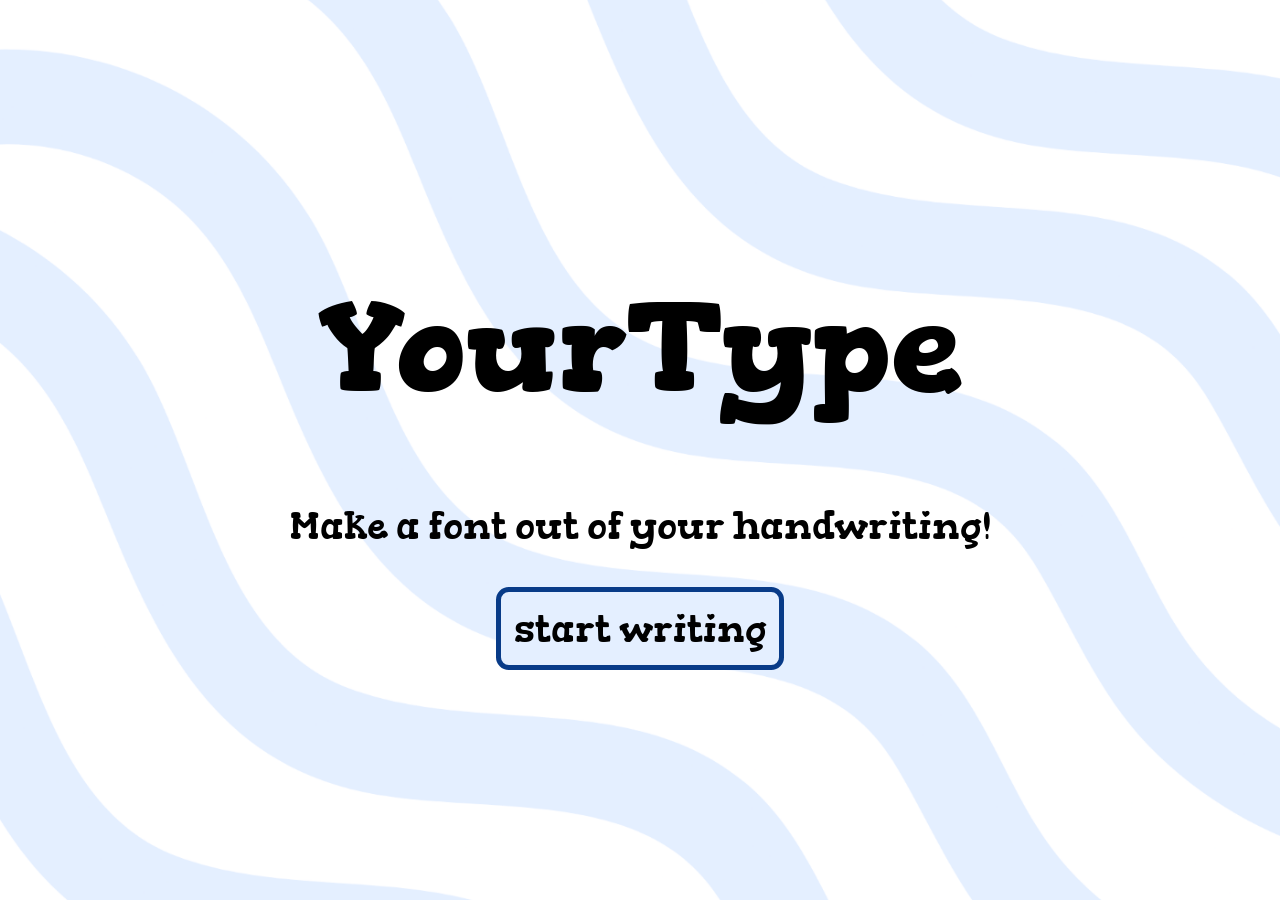
<file: index.html>
<!DOCTYPE html>
<html lang="en">
<head>
    <meta charset="UTF-8">
    <meta name="viewport" content="width=device-width, initial-scale=1.0">
    <title>Home | YourType</title>
    <link rel="stylesheet" href="style.css">
    <link rel="icon" href="images/logo.png">
</head>
<body>
    <div id="container">
        <h1 id="title">YourType</h1>
        <p id="subtitle">Make a font out of your handwriting!</p>
        <button id="godraw">start writing</button>
    </div>
    <script>
        const godraw = document.getElementById("godraw");
        godraw.addEventListener("pointerenter", ()=>{
            godraw.style.filter = "brightness(85%)";
        });
        godraw.addEventListener("pointerleave", ()=>{
            godraw.style.filter = "brightness(100%)";
        });
        godraw.addEventListener("pointerdown", ()=>{
            godraw.style.filter = "brightness(80%)";
        });
        godraw.addEventListener("pointerup", ()=>{
            godraw.style.filter = "brightness(100%)";
        });
        godraw.addEventListener("click", ()=>{
            window.location = "write";
        });
    </script>
</body>
</file>
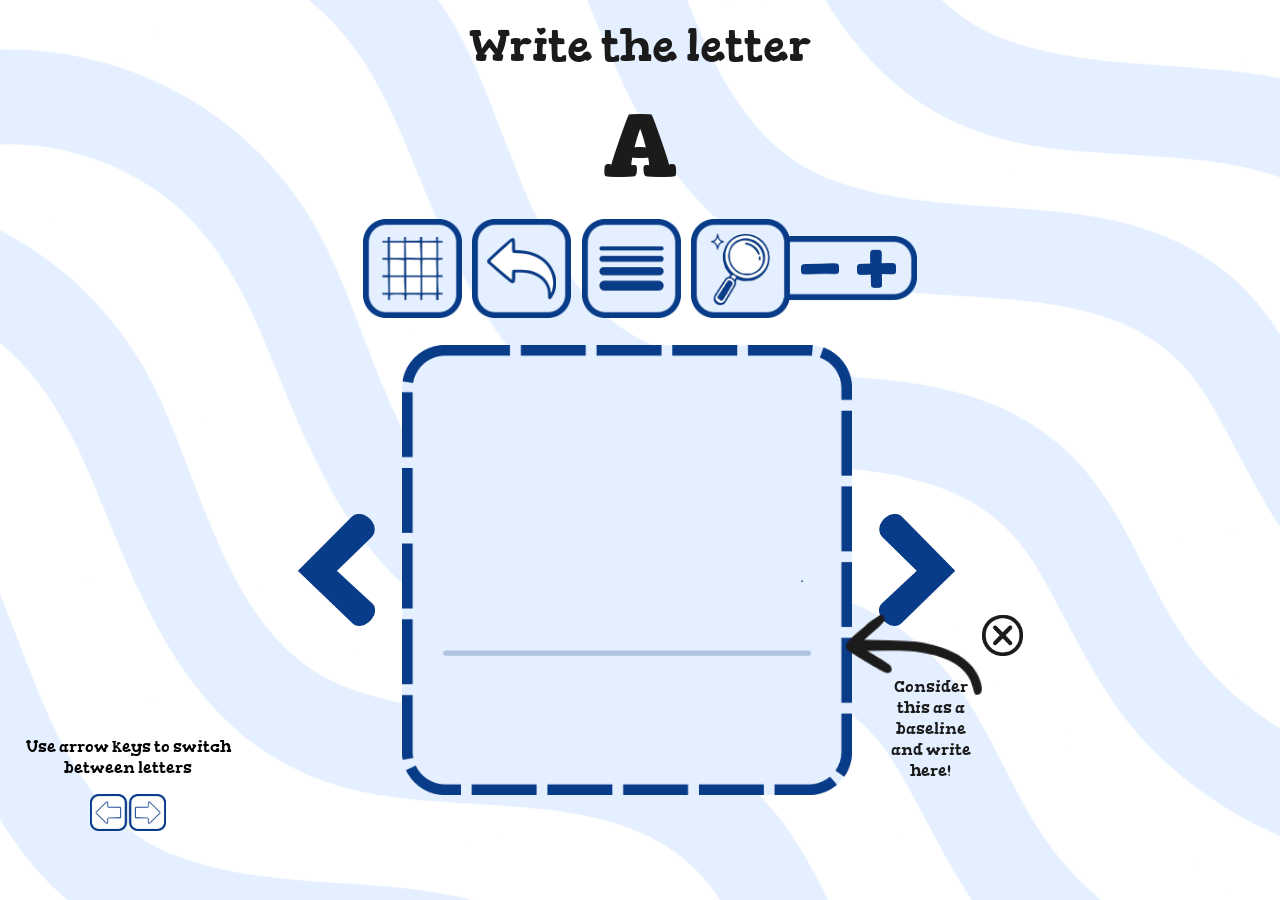
<file: draw/index.html>
<!DOCTYPE html>
<html lang="en">
<head>
    <meta charset="UTF-8">
    <meta name="viewport" content="width=device-width, initial-scale=1.0">
    <title>Write | YourType</title>
    <script src="prereq.js" defer></script>
    <script src="draw.js" defer></script>
    <script src="button.js" defer></script>
    <link rel="stylesheet" href="style.css">
    <link rel="icon" href="../images/logo.png">
</head>
<body>
    <div id="centersettings">
        <div id="settingspage">
            <img src="../images/settingsbg.png" id="settingsbg" draggable="false">
            <canvas id="settingscanvas"></canvas>

            <button id="size1"></button>
            <button id="size2"></button>
            <button id="size3"></button>
            <button id="size4"></button>
        </div>
    </div>
    <div id="wrapper">
        <div id="text">
            <p id="writetheletter">Write the letter</p>
            <p id="letter">A</p>
        </div>
        <div id="drawTools">
            <div id="buttons">
                <button id="guidelines" type="button">
                    <img src="../images/guidelines.png"id="guidelinesimg" draggable="false">
                </button>
                <button id="undo" type="button">
                    <img src="../images/undo.png" id="undoimg" draggable="false">
                </button>
                <button id="settings" type="button">
                    <img src="../images/settings.png" id="settingsimg" draggable="false">
                </button>
                <div id="resize">
                    <button id="resizebtn">
                        <img src="../images/resize.png" id="resizeimg" draggable="false">
                    </button>
                    <button type="button" id="decrease"></button>
                    <button type="button" id="increase"></button>
                    <img src="../images/decrease.png" id="decreaseimg" draggable="false">
                    <img src="../images/increase.png" id="increaseimg" draggable="false">
                </div>
            </div>
            <div id="canvasRow">
                <button id="previous" type="button">
                    <img src="../images/previous.png" id="previousimg" draggable="false">
                </button>
                <div id="canvasStyling">
                    <canvas id="canvas"></canvas>
                    <img src="../images/canvasbg0.png" id="canvasBG" draggable="false">
                </div>
                <button id="next" type="button">
                    <img src="../images/next.png" id="nextimg" draggable="false">
                </button>
                <div id="baseline">
                    <img src="../images/arrow.png" id="baseArrow">
                    <p id="baseGuide">Consider this as a baseline and write here!</p>
                    <button id="close">
                        <img src="../images/close.png">
                    </button>
                </div>
            </div>
        </div>
    </div>
    <div id="arrowinstructions">
        <p id="instructions">Use arrow keys to switch between letters</p>
        <img src="../images/arrowkeys.png" id="arrowkeys">
    </div>
</body>
</html>
</file>
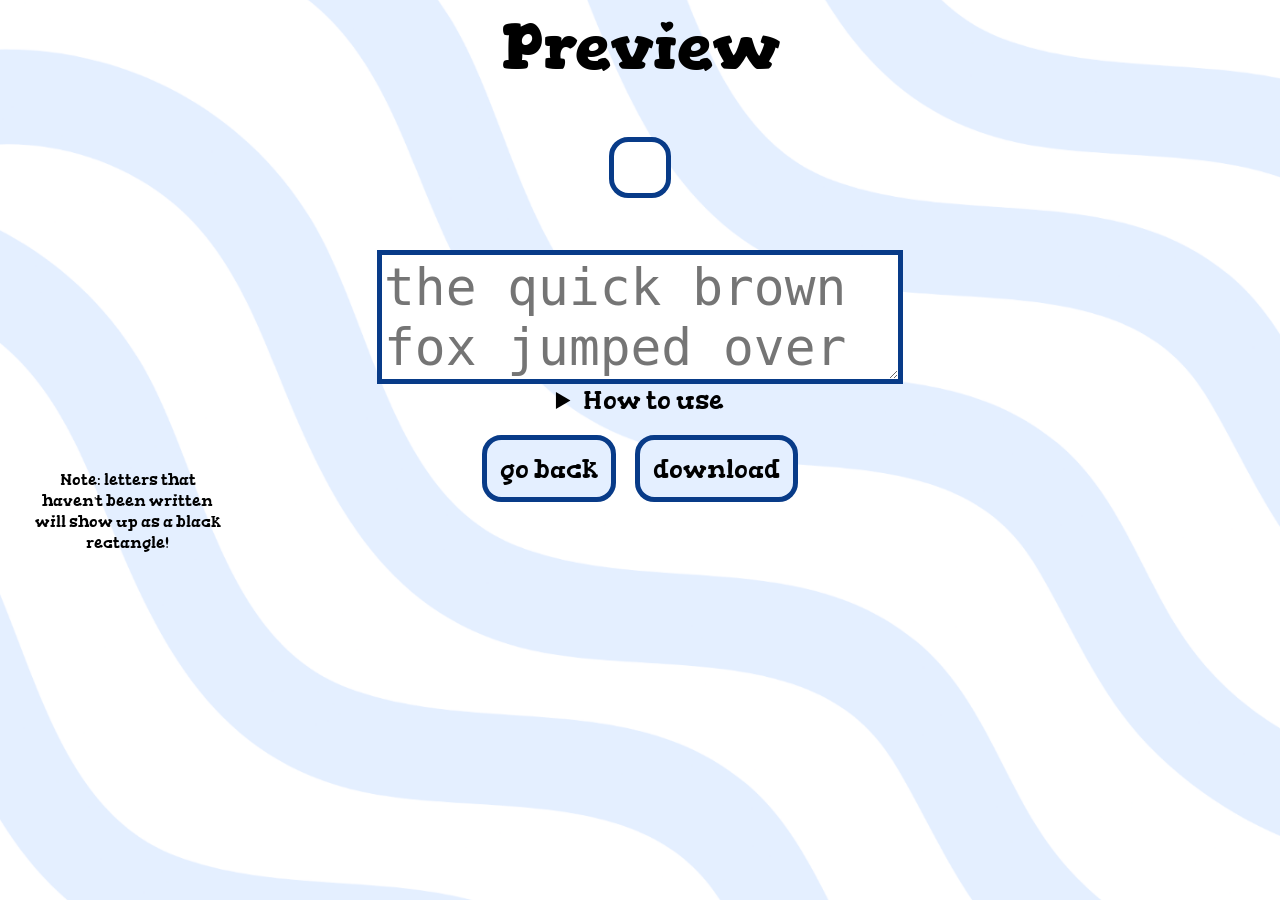
<file: preview/index.html>
<!DOCTYPE html>
<html>
    <meta charset="UTF-8">
    <meta name="viewport" content="width=device-width, initial-scale=1.0">
    <title>Preview | YourType</title>
    <script src="https://opentype.js.org/dist/opentype.js" defer></script>
    <script src="main.js" defer></script>
    <link rel="stylesheet" href="style.css">
    <link rel="icon" href="../images/logo.png">
<body>    
    <a id="downloadfont" download="myHandwriting.otf"></a>
    <div id="container">
        <h1 id="heading">Preview</h1>
        <p id="allletters"></p>
        <textarea id="previewtext" placeholder="the quick brown fox jumped over the lazy dog"></textarea>
        <details id="collapseguide">
            <summary>How to use</summary>
            <div id="guide">
                <h1>Windows</h1>
                <hr>
                <p>1. Download the .otf file.<br>2. Double-click the file to open the font preview.<br>3. Click Install at the top.<br>The font is now available in supported applications such as Microsoft Word and PowerPoint.</p>
                <h1>Linux</h1>
                <hr>
                <h2>Method 1</h2>
                <p>1. Download the .otf file.<br>2. Open your file manager and locate the downloaded file.<br>3. Double click the file to open it in your font viewer.<br>4. Click install if available.<br></p>
                <h2>Method 2</h2>
                <p>1. Open a terminal.<br>2. Run these commands:</p>
                <p id="terminal">mkdir -p ~/.local/share/fonts<br>cp ~/Downloads/myHandwriting.otf ~/.local/share/fonts/<br>fc-cache -f -v</p>
                <p>The font should be available in your applications.</p>
                <h1>MacOS</h1>
                <hr>
                <p>1. Download the .otf file.<br>2. Open it in fontBook.<br>3. Click Install Font.<br>The font is now available in supported applications.</p>
                <h1>Android</h1>
                <hr>
                <p>The process depends on your phone manufacturer.<br>Note that some android devices also don't support installing custom fonts system-wide.</p>
                <p>1. Download the .otf file.<br>2. Open your phone settings and look for Display, Fonts, or Font style.<br>3. If your phone supports importing custom fonts, select the downloaded file.</p>
            </div>
        </details>
        <div id="buttons">
            <button id="goback">go back</button>
            <button id="download">download</button>
        </div>
    </div>
    <p id="emptyletters">Note: letters that haven't been written will show up as a black rectangle!</p>
</body>
</html>
</file>
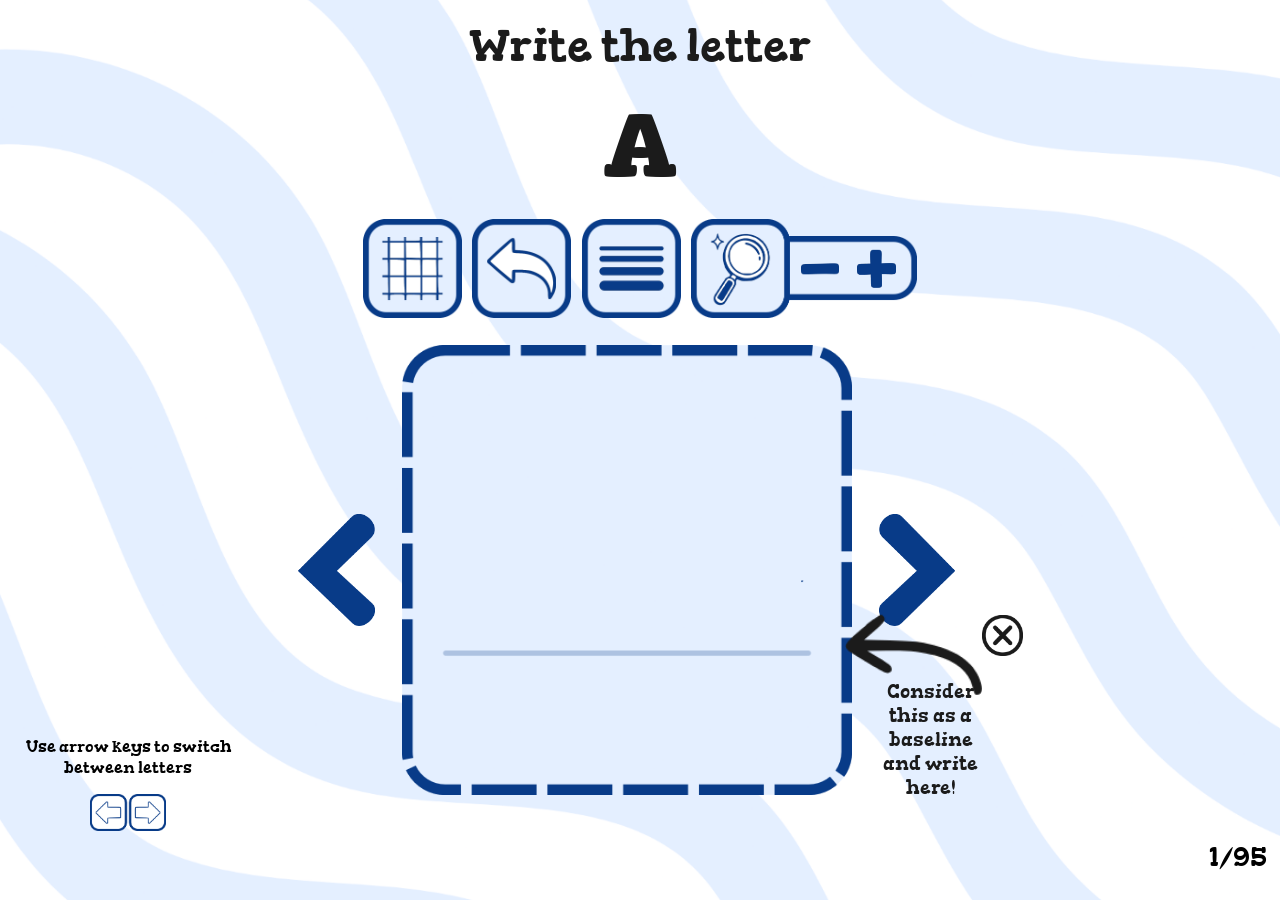
<file: write/index.html>
<!DOCTYPE html>
<html lang="en">
<head>
    <meta charset="UTF-8">
    <meta name="viewport" content="width=device-width, initial-scale=1.0">
    <title>Write | YourType</title>
    <script src="prereq.js" defer></script>
    <script src="draw.js" defer></script>
    <script src="button.js" defer></script>
    <script src="https://opentype.js.org/dist/opentype.js" defer></script>
    <script src="checkpoints.js" defer></script>
    <link rel="stylesheet" href="style.css">
    <link rel="icon" href="../images/logo.png">
</head>
<body>
    <div id="transitionstage">
        <div id="hideforcheckpoint">
            <div id="centersettings">
                <div id="settingspage">
                    <img src="../images/settingsbg.png" id="settingsbg" draggable="false">
                    <canvas id="settingscanvas"></canvas>

                    <button id="size1"></button>
                    <button id="size2"></button>
                    <button id="size3"></button>
                    <button id="size4"></button>
                </div>
            </div>
            <div id="wrapper">
                <div id="text">
                    <p id="writetheletter">Write the letter</p>
                    <p id="letter">A</p>
                </div>
                <div id="drawTools">
                    <div id="buttons">
                        <button id="guidelines" type="button">
                            <img src="../images/guidelines.png"id="guidelinesimg" draggable="false">
                        </button>
                        <button id="undo" type="button">
                            <img src="../images/undo.png" id="undoimg" draggable="false">
                        </button>
                        <button id="settings" type="button">
                            <img src="../images/settings.png" id="settingsimg" draggable="false">
                        </button>
                        <div id="resize">
                            <button id="resizebtn">
                                <img src="../images/resize.png" id="resizeimg" draggable="false">
                            </button>
                            <button type="button" id="decrease"></button>
                            <button type="button" id="increase"></button>
                            <img src="../images/decrease.png" id="decreaseimg" draggable="false">
                            <img src="../images/increase.png" id="increaseimg" draggable="false">
                        </div>
                    </div>
                    <div id="canvasRow">
                        <button id="previous" type="button">
                            <img src="../images/previous.png" id="previousimg" draggable="false">
                        </button>
                        <div id="canvasStyling">
                            <canvas id="canvas"></canvas>
                            <img src="../images/canvasbg0.png" id="canvasBG" draggable="false">
                        </div>
                        <button id="next" type="button">
                            <img src="../images/next.png" id="nextimg" draggable="false">
                        </button>
                        <div id="baseline">
                            <img src="../images/arrow.png" id="baseArrow">
                            <p id="baseGuide">Consider this as a baseline and write here!</p>
                            <button id="close">
                                <img src="../images/close.png">
                            </button>
                        </div>
                    </div>
                </div>
            </div>
            <div id="arrowinstructions">
                <p id="instructions">Use arrow keys to switch between letters</p>
                <img src="../images/arrowkeys.png" id="arrowkeys">
            </div>
        </div>
        <div id="checkpoint">
            <h1 id="heading">Preview</h1>
            <p id="allletters"></p>
            <textarea id="previewtext" placeholder="THE QUICK BROWN FOX JUMPED OVER THE LAZY DOG"></textarea>
            <div id="cbuttons">
                <button id="goback">go back</button>
                <button id="continue">continue</button>
            </div>
            <p id="emptyletters">Note: letters that haven't been written yet will show up as a black rectangle!</p>
        </div>
        <p id="index">1/95</p>
    </div>
</body>
</html>
</file>
<file: style.css>
@font-face {
    font-family: "Gorditas";
    src: url("fonts/Gorditas-Regular.ttf") format("truetype");
    font-weight: normal;
}
@font-face {
    font-family: "Gorditas";
    src: url("fonts/Gorditas-Bold.ttf") format("truetype");
    font-weight: bold;
}
html {
    width: 100vw;
    height: 100vh;
    background-image: url(images/background.png);
    background-size: cover;
    background-position: bottom;
}
body {
    margin: 0;
}
body * {
    font-family: "Gorditas";
}

#container {
    display: flex;
    flex-direction: column;

    height: 100vh;
    justify-content: center;
    align-items: center;
}

#title {
    font-size: 10vw;
    margin: 0;
    padding: 3vw;
}
#subtitle {
    font-size: 3vw;
}
#godraw {
    font-size: 3vw;
    background-color: #E4EFFF;
    border: 0.4vw solid #083b88;
    border-radius: 1vw;

    padding: 1vw;
    
    cursor: pointer;
}
</file>
<file: draw/style.css>
@font-face {
    font-family: "Gorditas";
    src: url("../fonts/Gorditas-Regular.ttf") format("truetype");
    font-weight: normal;
}
@font-face {
    font-family: "Gorditas";
    src: url("../fonts/Gorditas-Bold.ttf") format("truetype");
    font-weight: bold;
}
html {
    width: 100vw;
    height: 100vh;
    background-image: url(../images/background.png);
    background-size: cover;
    background-position: bottom;
    background-repeat: no-repeat;
    background-attachment: fixed;
}
body {
    margin: 0;
}
body button {
    -webkit-tap-highlight-color: transparent;
}
html, body {
    scrollbar-width: none;
    -ms-overflow-style: none;
}
html::-webkit-scrollbar, 
body::-webkit-scrollbar {
    display: none !important;
}

#centersettings {
    position: absolute;
    width: 100vw;
    height: 100vh;
}
#settingspage {
    position: relative;
    width: 0;
    height: 0;
    top: 50%;
    left: 10%;
    transform: translateY(-50%);
    z-index: 4;
    visibility: hidden;
    transition: width 0.2s ease, height 0.2s ease, visibility 0.2s ease allow-discrete;
}
#settingspage.show {
    width: 25vmax;
    height: 16.8vmax;
    visibility: visible;
}
#settingsbg {
    display: block;
    width: 100%;
}
#settingscanvas {
    position: absolute;
    width: 100%;
    height: 100%;
    top: 0%;
    left: 0%;
    z-index: 5;
}
#size1 {
    position: absolute;
    left: 25%;
    top: 19%;
    width: 50%;
    height: 5px;
    cursor: pointer;
    background: transparent;
    border: none;
    padding: 0;
    z-index: 6;
}
#size2 {
    position: absolute;
    left: 25%;
    top: 39%;
    width: 50.1%;
    height: 6px;
    cursor: pointer;
    background: transparent;
    border: none;
    padding: 0;
    z-index: 6;
}
#size3 {
    position: absolute;
    left: 25%;
    top: 58%;
    width: 50.5%;
    height: 8px;
    cursor: pointer;
    background: transparent;
    border: none;
    padding: 0;
    z-index: 6;
}
#size4 {
    position: absolute;
    left: 24.2%;
    top: 78%;
    width: 50.8%;
    height: 10px;
    cursor: pointer;
    background: transparent;
    border: none;
    padding: 0;
    z-index: 6;
}
#wrapper {
    display: flex;
    flex-direction: column;
    justify-content: center;
    align-items: center;
}
#writetheletter {
    font-family: "Gorditas";
    font-weight: normal;
    text-align: center;
    color: #1b1b1b;
    font-size: 5vh;
    margin: 2vh;
}
#letter {
    font-family: "Gorditas";
    font-weight: bold;
    text-align: center;
    color: #1b1b1b;
    font-size: 10vh;
    margin: 2vh;
}
#drawTools {
    display: flex;
    flex: 1;
    flex-direction: column;
    gap: 0.06em;
    justify-content: center;
    align-items: center;
    transition: font-size 0.5s ease;
}
#drawTools.size30 {
    font-size: 30vmin;
}
#drawTools.size40 {
    font-size: 40vmin;
}
#drawTools.size50 {
    font-size: 50vmin;
}
#drawTools.size60 {
    font-size: 60vmin;
}
#drawTools.size70 {
    font-size: 70vmin;
}
#drawTools{
    font-size: 50vmin;
}
#previous, #next {
    font-size: inherit;
    padding: 0;
    z-index: 3;
}
#buttons {
    display: flex;
    justify-content: center;
    height: 0.22em;
    gap: 0.023em;
    flex-shrink: 0;
    position: relative;
}
#guidelines img, #undo img, #settings img{
    width: 100%;
    height: 100%;
    margin: 0;
}
#buttons button{
    background: transparent;
    padding: 0;
    border: none;
}
#guidelines, #undo, #settings, #decrease, #increase{
    cursor: pointer;
}
#resize {
    display: flex;
    position: relative;
    height: 100%;
    z-index: 1;
}
#resizebtn {
    position: relative;
    height: 100%;
}
#resizeimg {
    position: relative;
    height: 100%;
}
#decreaseimg, #decrease {
    position: absolute;
    top: 50%;
    transform: translateY(-50%);
    left: 48.6%;
    width: 17%;
    height: 11.5%;
    cursor: pointer;
}
#increaseimg, #increase {
    position: absolute;
    top: 50%;
    transform: translateY(-50%);
    left: 73.6%;
    width: 17%;
    height: 38.7%;
    cursor: pointer;
}
#decrease, #increase {
    z-index: 2;
}
#canvasRow {
    display: flex;
    position: relative;
    align-items: center;
    justify-content: center;
    gap: 0.06em;
}
#canvasStyling {
    position: relative;
    width: 1em;
    height: 1em;
    flex-shrink: 0;
    view-transition-name: stage;
}
#canvasBG {
    position: absolute;
    inset: 0;
    width: 100%;
    height: 100%;
    object-fit: cover;
    object-position: right;
    z-index: 1;
}
::view-transition-old(stage),
::view-transition-new(stage) {
    animation: none;
    mix-blend-mode: normal;
}
::view-transition-new(stage) {
    animation: 0.5s ease both;
}
html[data-dir="next"]::view-transition-new(stage) {
    animation-name: wipe-from-right;
}
html[data-dir="prev"]::view-transition-new(stage) {
    animation-name: wipe-from-left;
}
@keyframes wipe-from-right {
    from { clip-path: inset(0 0 0 100%); }
    to   { clip-path: inset(0 0 0 0); }
}
@keyframes wipe-from-left {
    from { clip-path: inset(0 100% 0 0); }
    to   { clip-path: inset(0 0 0 0); }
}
#canvas {
    position: absolute;
    top: 50%;
    left: 50%;
    transform: translate(-50%, -50%);
    width: 95%;
    height: 95%;
    z-index: 2;
    touch-action: none;
}
#previous, #next {
    background: transparent;
    border: none;
    height: 0.25em;
    display: flex;
    cursor: pointer;
}
#previous img, #next img {
    position: relative;
    width: 100%;
    height: 100%;
}
#baseArrow {
    position: absolute;
    top: 66%;
    transform: translateY(-34%);
    width: 20%;
    left: 80%;
    z-index: 3;
    transition: width 0.2s ease;
}
#baseArrow.hide {
    width: 0;
}
#baseGuide {
    position: absolute;
    font-family: "Gorditas";
    font-weight: normal;
    text-align: center;
    color: #1b1b1b;
    font-size: initial;
    width: fit-content;
    
    top: 70%;
    left: 85%;
    z-index: 3;

    transition: width 0.2s ease, font-size 0.2s ease;
}
#baseGuide.hide {
    width: 0;
    font-size: 0;
}
#close {
    position: absolute;
    width: 6%;
    aspect-ratio: 1.004;
    top: 60%;
    left: 100%;
    background-color: transparent;
    border: none;
    cursor: pointer;
    padding: 0;
    z-index: 3;
    transition: width 0.2s;
}
#close.hide {
    width: 0;
}
#close img {
    position: absolute;
    top: 0%;
    left: 0%;
    width: 100%;
    height: 100%;
}

#arrowinstructions {
    position: absolute;
    display: flex;
    flex-direction: column;
    width: 20vmax;
    align-items: center;

    top: 80%;
    left: 0%;
}
#instructions {
    font-family: "Gorditas";
    text-align: center;
}
#arrowkeys {
    width: 30%;
}
</file>
<file: preview/style.css>
@font-face {
    font-family: "Gorditas";
    src: url("../fonts/Gorditas-Regular.ttf") format("truetype");
    font-weight: normal;
}
@font-face {
    font-family: "Gorditas";
    src: url("../fonts/Gorditas-Bold.ttf") format("truetype");
    font-weight: bold;
}
html {
    width: 100vw;
    height: 100vh;
    background-image: url(../images/background.png);
    background-size: cover;
    background-position: bottom;
    background-repeat: no-repeat;
    background-attachment: fixed;
}
#heading {
    font-family: "Gorditas";
    font-size: 5vmax;
    margin: 0;
}
#container {
    display: flex;
    flex-direction: column;
    justify-content: center;
    align-items: center;
}
#allletters {
    text-align: center;
    font-size: 4vmax;
    max-width: 40vmax;
    overflow-wrap: break-word;
    padding: 2vmax;
    margin: 4vmax;
    border: 0.4vmax solid #083b88;
    border-radius: 1.5vmax;
    background-color: #ffffff;
}
#previewtext {
    font-size: 4vmax;
    border: 0.4vmax solid #083b88;

    width: 40vw;
}

#buttons {
    display: flex;
    align-items: center;
    gap: 1.5vmax;
}
#download, #goback {
    padding: 1vmax;
    margin-top: 1.5vmax;

    font-family: "Gorditas";
    font-size: 2vmax;

    background-color: #E4EFFF;
    border: 0.4vmax solid #083b88;
    border-radius: 1.5vmax;

    cursor: pointer;
}

#collapseguide {
    font-family: "Gorditas";
    font-size: 2vmax;
}
#collapseguide summary{
    cursor: pointer;
}
#guide {
    font-family: "Gorditas";

    background-color: #E4EFFF;
    border: 0.4vmax solid #083b88;
    border-radius: 1.5vmax;

    max-width: 50vmax;
}
#guide h1, h2, p {
    margin: 1.5vmax;
}
#guide hr {
    width: 50%;
    margin: 1.5vmax;
    border-color: #083b88;
}
#terminal {
    padding: 1.5vmax;
    width: fit-content;
    background-color: #1b1b1b;
    border-radius: 1.5vmax;
    color: #E4EFFF; 
}

#emptyletters {
    position: absolute;
    left: 1%;
    top: 50vh;
    width: 15vmax;
    
    font-family: "Gorditas";
    text-align: center;
}
</file>
<file: write/style.css>
@font-face {
    font-family: "Gorditas";
    src: url("../fonts/Gorditas-Regular.ttf") format("truetype");
    font-weight: normal;
}
@font-face {
    font-family: "Gorditas";
    src: url("../fonts/Gorditas-Bold.ttf") format("truetype");
    font-weight: bold;
}
html {
    width: 100vw;
    height: 100vh;
    background-image: url(../images/background.png);
    background-size: cover;
    background-position: bottom;
    background-repeat: no-repeat;
    background-attachment: fixed;
}
body {
    margin: 0;
}
body button {
    -webkit-tap-highlight-color: transparent;
}
html, body {
    scrollbar-width: none;
    -ms-overflow-style: none;
}
html::-webkit-scrollbar, 
body::-webkit-scrollbar {
    display: none !important;
}

#centersettings {
    position: absolute;
    width: 100vw;
    height: 100vh;
}
#settingspage {
    position: relative;
    width: 0;
    height: 0;
    top: 50%;
    left: 10%;
    transform: translateY(-50%);
    z-index: 4;
    visibility: hidden;
    transition: width 0.2s ease, height 0.2s ease, visibility 0.2s ease allow-discrete;
}
#settingspage.show {
    width: 25vmax;
    height: 16.8vmax;
    visibility: visible;
}
#settingsbg {
    display: block;
    width: 100%;
}
#settingscanvas {
    position: absolute;
    width: 100%;
    height: 100%;
    top: 0%;
    left: 0%;
    z-index: 5;
}
#size1 {
    position: absolute;
    left: 25%;
    top: 19%;
    width: 50%;
    height: 5px;
    cursor: pointer;
    background: transparent;
    border: none;
    padding: 0;
    z-index: 6;
}
#size2 {
    position: absolute;
    left: 25%;
    top: 39%;
    width: 50.1%;
    height: 6px;
    cursor: pointer;
    background: transparent;
    border: none;
    padding: 0;
    z-index: 6;
}
#size3 {
    position: absolute;
    left: 25%;
    top: 58%;
    width: 50.5%;
    height: 8px;
    cursor: pointer;
    background: transparent;
    border: none;
    padding: 0;
    z-index: 6;
}
#size4 {
    position: absolute;
    left: 24.2%;
    top: 78%;
    width: 50.8%;
    height: 10px;
    cursor: pointer;
    background: transparent;
    border: none;
    padding: 0;
    z-index: 6;
}
#wrapper {
    display: flex;
    flex-direction: column;
    justify-content: center;
    align-items: center;
}
#writetheletter {
    font-family: "Gorditas";
    font-weight: normal;
    text-align: center;
    color: #1b1b1b;
    font-size: 5vh;
    margin: 2vh;
}
#letter {
    font-family: "Gorditas";
    font-weight: bold;
    text-align: center;
    color: #1b1b1b;
    font-size: 10vh;
    margin: 2vh;
}
#drawTools {
    display: flex;
    flex: 1;
    flex-direction: column;
    gap: 0.06em;
    justify-content: center;
    align-items: center;
    transition: font-size 0.5s ease;
}
#drawTools.size30 {
    font-size: 30vmin;
}
#drawTools.size40 {
    font-size: 40vmin;
}
#drawTools.size50 {
    font-size: 50vmin;
}
#drawTools.size60 {
    font-size: 60vmin;
}
#drawTools.size70 {
    font-size: 70vmin;
}
#drawTools{
    font-size: 50vmin;
}
#previous, #next {
    font-size: inherit;
    padding: 0;
    z-index: 3;
}
#buttons {
    display: flex;
    justify-content: center;
    height: 0.22em;
    gap: 0.023em;
    flex-shrink: 0;
    position: relative;
}
#guidelines img, #undo img, #settings img{
    width: 100%;
    height: 100%;
    margin: 0;
}
#buttons button{
    background: transparent;
    padding: 0;
    border: none;
}
#guidelines, #undo, #settings, #decrease, #increase{
    cursor: pointer;
}
#resize {
    display: flex;
    position: relative;
    height: 100%;
    z-index: 1;
}
#resizebtn {
    position: relative;
    height: 100%;
}
#resizeimg {
    position: relative;
    height: 100%;
}
#decreaseimg, #decrease {
    position: absolute;
    top: 50%;
    transform: translateY(-50%);
    left: 48.6%;
    width: 17%;
    height: 11.5%;
    cursor: pointer;
}
#increaseimg, #increase {
    position: absolute;
    top: 50%;
    transform: translateY(-50%);
    left: 73.6%;
    width: 17%;
    height: 38.7%;
    cursor: pointer;
}
#decrease, #increase {
    z-index: 2;
}
#canvasRow {
    display: flex;
    position: relative;
    align-items: center;
    justify-content: center;
    gap: 0.06em;
}
#canvasStyling {
    position: relative;
    width: 1em;
    height: 1em;
    flex-shrink: 0;
}
#canvasBG {
    position: absolute;
    inset: 0;
    width: 100%;
    height: 100%;
    object-fit: cover;
    object-position: right;
    z-index: 1;
}

#transitionstage {
    view-transition-name: stage;   
}
::view-transition-old(stage),
::view-transition-new(stage) {
    animation-duration: 0.5s;
}
#canvas {
    position: absolute;
    top: 50%;
    left: 50%;
    transform: translate(-50%, -50%);
    width: 95%;
    height: 95%;
    z-index: 2;
    touch-action: none;
}
#previous, #next {
    background: transparent;
    border: none;
    height: 0.25em;
    display: flex;
    cursor: pointer;
}
#previous img, #next img {
    position: relative;
    width: 100%;
    height: 100%;
}
#baseArrow {
    position: absolute;
    top: 66%;
    transform: translateY(-34%);
    width: 20%;
    left: 80%;
    z-index: 3;
    transition: width 0.2s ease;
}
#baseArrow.hide {
    width: 0;
}
#baseGuide {
    position: absolute;
    font-family: "Gorditas";
    font-weight: normal;
    text-align: center;
    color: #1b1b1b;
    font-size: 1.5vmax;
    width: fit-content;
    
    top: 70%;
    left: 85%;
    z-index: 3;

    transition: width 0.2s ease, font-size 0.2s ease;
}
#baseGuide.hide {
    width: 0;
    font-size: 0;
}
#close {
    position: absolute;
    width: 6%;
    aspect-ratio: 1.004;
    top: 60%;
    left: 100%;
    background-color: transparent;
    border: none;
    cursor: pointer;
    padding: 0;
    z-index: 3;
    transition: width 0.2s;
}
#close.hide {
    width: 0;
}
#close img {
    position: absolute;
    top: 0%;
    left: 0%;
    width: 100%;
    height: 100%;
}

#arrowinstructions {
    position: absolute;
    display: flex;
    flex-direction: column;
    width: 20vmax;
    align-items: center;

    top: 80%;
    left: 0%;
}
#instructions {
    font-family: "Gorditas";
    text-align: center;
}
#arrowkeys {
    width: 30%;
}

#index {
    font-family: "Gorditas";
    font-size: 3vh;
    position: absolute;
    bottom: 0%;
    right: 1%;
}

#checkpoint {
    position: absolute;
    display: flex;
    flex-direction: column;
    justify-content: center;
    align-items: center;

    width: 100vw;

    display: none;
}
#heading {
    font-family: "Gorditas";
    font-size: 5vmax;
    margin: 0;
}
#allletters {
    text-align: center;
    font-size: 4vmax;
    max-width: 40vmax;
    overflow-wrap: break-word;
    padding: 2vmax;
    margin: 4vmax;
    border: 0.4vmax solid #083b88;
    border-radius: 1.5vmax;
    background-color: #ffffff;
}
#previewtext {
    font-size: 4vmax;
    border: 0.4vmax solid #083b88;

    width: 40vw;
}
#cbuttons {
    display: flex;
    align-items: center;
    gap: 1.5vmax;
}
#goback, #continue {
    padding: 1vmax;
    margin-top: 1.5vmax;

    font-family: "Gorditas";
    font-size: 2vmax;

    background-color: #E4EFFF;
    border: 0.4vmax solid #083b88;
    border-radius: 1.5vmax;

    cursor: pointer;
}
#emptyletters {
    position: absolute;
    left: 1%;
    top: 50vh;
    width: 15vmax;
    
    font-family: "Gorditas";
    text-align: center;
}
</file>
